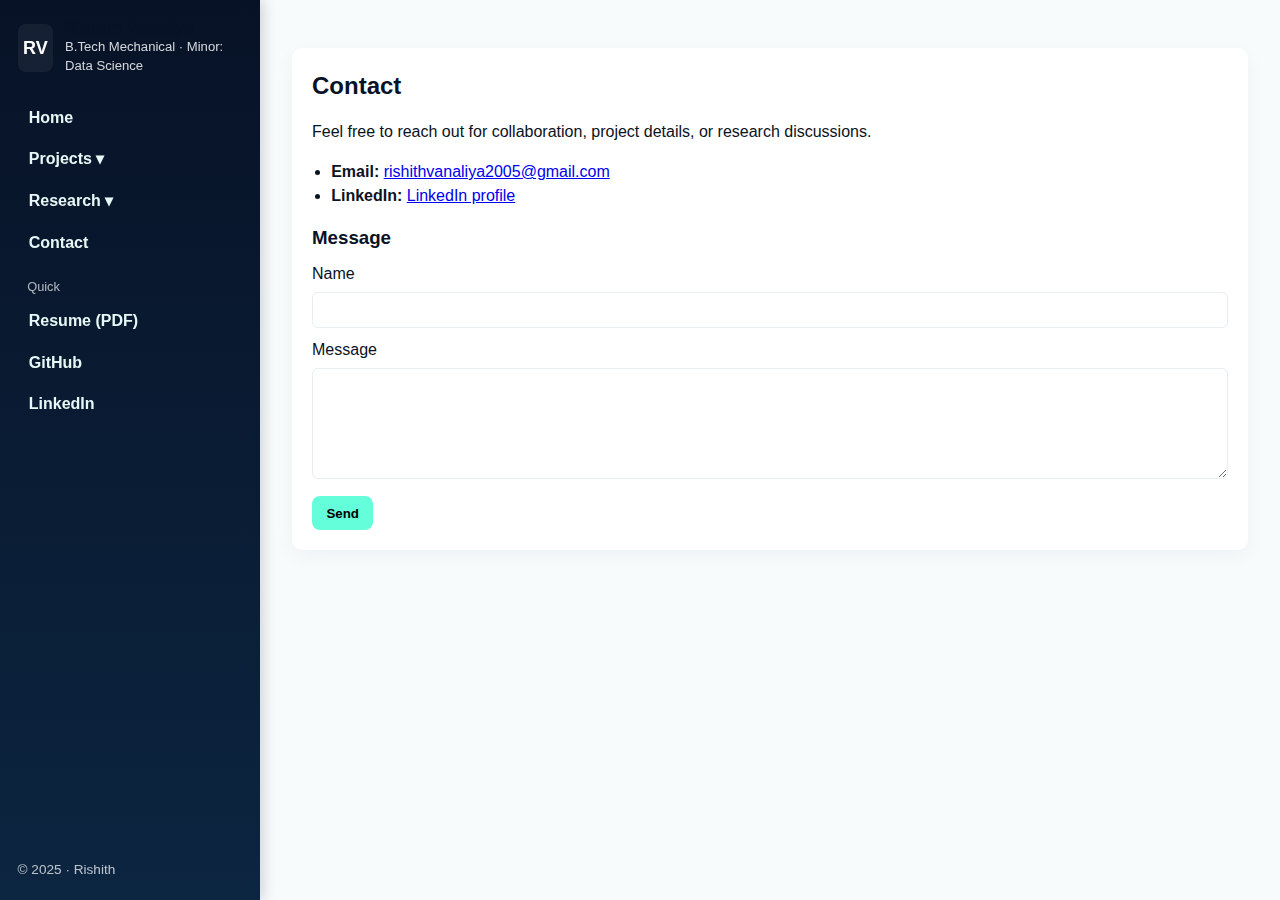
<file: contact.html>
<!doctype html>
<html lang="en">
<head>
  <meta charset="utf-8" />
  <meta name="viewport" content="width=device-width,initial-scale=1" />
  <title>Contact — Rishith</title>
  <link rel="stylesheet" href="style.css" />
</head>
<body>
<aside class="sidebar" aria-label="Main navigation">
  <div class="brand">
    <div class="logo">RV</div>
    <div>
      <h1>Rishith Vanaliya</h1>
      <p>B.Tech Mechanical · Minor: Data Science</p>
    </div>
  </div>

  <nav>
    <ul>
      <li><a href="index.html">Home</a></li>

      <li class="dropdown" id="projectsDrop">
        <a href="projects.html" id="projectsToggle" aria-expanded="false" aria-controls="projectsMenu">Projects ▾</a>
        <ul id="projectsMenu" role="menu">
          <li role="none"><a role="menuitem" href="ddc.html">DDC (23,24,25)</a></li>
          <li role="none"><a role="menuitem" href="saeaerodesign.html">SAE Aero Design</a></li>
          <li role="none"><a role="menuitem" href="automated_cfd.html">Automated CFD Platform</a></li>
          <li role="none"><a role="menuitem" href="gearbox.html">Design of Gearbox</a></li>
          <li role="none"><a role="menuitem" href="technoxian.html">Technoxian</a></li>
        </ul>
      </li>

      <li class="dropdown" id="researchDrop">
        <a href="pinn.html" id="researchToggle" aria-expanded="false" aria-controls="researchMenu">Research ▾</a>
        <ul id="researchMenu" role="menu">
          <li role="none"><a role="menuitem" href="pinn.html">PINN — Navier–Stokes</a></li>
          <li role="none"><a role="menuitem" href="pinn_rfa.html">PINN — RF Ablation (RFA)</a></li>
        </ul>
      </li>

      <li><a href="contact.html">Contact</a></li>

      <li class="nav-section">Quick</li>
      <li><a href="Resume1%20(2).pdf" target="_blank">Resume (PDF)</a></li>
      <li><a href="#" target="_blank">GitHub</a></li>
      <li><a href="#" target="_blank">LinkedIn</a></li>
    </ul>
  </nav>

  <div style="margin-top:auto;font-size:0.85rem;color:rgba(255,255,255,0.72);padding:0 0.2rem">
    © 2025 · Rishith
  </div>
</aside>

  <main class="main">
<section class="page">
  <h2>Contact</h2>
  <p>Feel free to reach out for collaboration, project details, or research discussions.</p>

  <ul>
    <li><strong>Email:</strong> <a href="mailto:rishithvanaliya2005@gmail.com">rishithvanaliya2005@gmail.com</a> </li>
    <li><strong>LinkedIn:</strong> <a href="www.linkedin.com/in/rishith-vanaliya-238b2625a">LinkedIn profile</a></li>
  </ul>

  <h3 style="margin-top:1rem">Message</h3>
  <form action="mailto:rishithvanaliya2005@gmail.com" method="post" enctype="text/plain">
    <label style="display:block;margin-bottom:0.4rem">Name</label>
    <input type="text" name="name" style="padding:0.6rem;width:100%;border-radius:6px;border:1px solid #e6eef3;margin-bottom:0.6rem" />
    <label style="display:block;margin-bottom:0.4rem">Message</label>
    <textarea name="message" rows="6" style="padding:0.6rem;width:100%;border-radius:6px;border:1px solid #e6eef3;margin-bottom:0.6rem"></textarea>
    <button type="submit" style="background:var(--accent);border:none;padding:0.6rem 0.9rem;border-radius:8px;font-weight:700;cursor:pointer">Send</button>
  </form>
</section>

  </main>
<script>
document.addEventListener('DOMContentLoaded', () => {
  const toggles = [
    {wrapId: 'projectsDrop', toggleId: 'projectsToggle', menuId: 'projectsMenu'},
    {wrapId: 'researchDrop', toggleId: 'researchToggle', menuId: 'researchMenu'}
  ];

  toggles.forEach(({wrapId, toggleId, menuId}) => {
    const wrap = document.getElementById(wrapId);
    const toggle = document.getElementById(toggleId);
    const menu = document.getElementById(menuId);

    if (!wrap || !toggle || !menu) return;

    // open/close on header click only
    toggle.addEventListener('click', (e) => {
      e.preventDefault(); // header controls dropdown, not navigation
      const opening = !wrap.classList.contains('open');
      // close any other open dropdowns
      document.querySelectorAll('.dropdown.open').forEach(d => {
        if (d !== wrap) d.classList.remove('open');
      });
      wrap.classList.toggle('open', opening);
      toggle.setAttribute('aria-expanded', String(opening));
    });

    // Allow middle-click on header to open page in new tab
    toggle.addEventListener('auxclick', (e) => {
      if (e.button === 1) window.open(toggle.href, '_blank');
    });

    // Close dropdown when clicking outside
    document.addEventListener('click', (e) => {
      if (!wrap.contains(e.target) && wrap.classList.contains('open')) {
        wrap.classList.remove('open');
        toggle.setAttribute('aria-expanded', 'false');
      }
    });

    // Keyboard: toggle with Enter/Space when focused
    toggle.addEventListener('keydown', (e) => {
      if (e.key === 'Enter' || e.key === ' ') {
        e.preventDefault();
        toggle.click();
      }
    });
  });
});
</script>

</body>
</html>
</file>
<file: style.css>
/* style.css — Left sidebar layout, dropdown, gallery, responsive */

/* ---------- THEME / VARS ---------- */
:root {
  --bg: #f7fbfc;
  --nav: #071226;
  --nav-2: #0c2540;
  --accent: #64ffda;
  --muted: #6b7280;
  --card: #ffffff;
  --max-width: 1100px;
  --sidebar-w: 260px;
  --radius: 10px;
  --shadow: 0 6px 18px rgba(12,28,44,0.06);
}

* { box-sizing: border-box; }
html, body { height: 100%; }
body {
  margin: 0;
  font-family: "Inter", "Segoe UI", Arial, sans-serif;
  background: var(--bg);
  color: #071226;
  -webkit-font-smoothing: antialiased;
  -moz-osx-font-smoothing: grayscale;
  line-height: 1.5;
}

/* ---------- SIDEBAR ---------- */
.sidebar {
  position: fixed;
  left: 0;
  top: 0;
  bottom: 0;
  width: var(--sidebar-w);
  background: linear-gradient(180deg, var(--nav), var(--nav-2));
  color: #fff;
  padding: 1.25rem 0.9rem;
  display: flex;
  flex-direction: column;
  gap: 0.9rem;
  box-shadow: 4px 0 12px rgba(2,6,23,0.15);
  z-index: 40;
}

.brand {
  display: flex;
  gap: 0.75rem;
  align-items: center;
  padding: 0 0.2rem;
}
.logo {
  width: 48px;
  height: 48px;
  border-radius: 8px;
  background: rgba(255,255,255,0.06);
  display: flex;
  align-items: center;
  justify-content: center;
  font-weight: 700;
  font-size: 18px;
}
.brand h1 {
  margin: 0;
  font-size: 1.05rem;
  line-height: 1;
}
.brand p {
  margin: 0;
  font-size: 0.82rem;
  color: rgba(255,255,255,0.82);
}

/* nav */
.sidebar nav { margin-top: 0.4rem; padding: 0 0.2rem; }
.sidebar ul {
  list-style: none; margin: 0; padding: 0;
}
.sidebar a {
  display: block;
  color: #e6f7f5;
  text-decoration: none;
  padding: 0.55rem 0.7rem;
  border-radius: 8px;
  font-weight: 600;
}
.sidebar a:hover { background: rgba(255,255,255,0.04); color: var(--accent); }

.nav-section {
  margin-top: 0.6rem;
  color: rgba(255,255,255,0.68);
  font-size: 0.8rem;
  padding: 0.25rem 0.6rem;
}

/* dropdown */
.dropdown > a { display: flex; justify-content: space-between; align-items: center; }
.dropdown ul {
  list-style: none; margin: 0.35rem 0 0 0; padding: 0.25rem; display: none;
  border-left: 2px solid rgba(255,255,255,0.04);
}
.dropdown.open ul { display: block; }
.dropdown ul a { font-weight: 500; padding: 0.45rem 0.6rem; border-radius: 6px; color: #dff6f0; }
.dropdown ul a:hover { background: rgba(255,255,255,0.03); color: var(--accent); }

/* ---------- MAIN / PAGE ---------- */
.main {
  margin-left: var(--sidebar-w);
  padding: 2rem;
  max-width: var(--max-width);
  margin-right: auto;
}

/* card/header */
.header-card {
  background: var(--card);
  padding: 1.4rem;
  border-radius: 12px;
  box-shadow: var(--shadow);
  display: flex;
  gap: 1.25rem;
  align-items: center;
  margin-bottom: 1.25rem;
}
.header-card img.avatar {
  width: 110px;
  height: 110px;
  object-fit: cover;
  border-radius: 12px;
  border: 3px solid #fff;
  box-shadow: 0 6px 20px rgba(12,28,44,0.08);
}
.header-card .intro h1 { margin: 0; font-size: 1.4rem; }
.header-card .intro p { margin: 0.35rem 0 0 0; color: var(--muted); }

/* quick links */
.quick-links { display: flex; gap: 0.5rem; flex-wrap: wrap; margin-top: 0.6rem; }
.quick-links a {
  background: transparent; border: 1px solid #e6eef3; padding: 0.4rem 0.6rem;
  border-radius: 8px; font-weight: 600; color: #071226; text-decoration: none;
}
.quick-links a:hover { background: #f0fffb; border-color: var(--accent); }

/* sections */
section.page {
  margin-top: 1rem;
  background: var(--card);
  padding: 1.25rem;
  border-radius: 10px;
  box-shadow: 0 6px 20px rgba(12,28,44,0.04);
}

/* gallery */
.gallery {
  display: grid;
  grid-template-columns: repeat(auto-fit, minmax(220px, 1fr));
  gap: 12px;
  margin-top: 0.8rem;
}
.gallery figure { margin: 0; background: #f8fafb; padding: 8px; border-radius: 8px; overflow: hidden; }
.gallery img, .gallery video {
  width: 100%; height: 160px; object-fit: cover; border-radius: 6px; display: block;
}
.gallery figcaption { font-size: 0.85rem; color: var(--muted); padding-top: 0.45rem; }

/* responsive text */
h1, h2, h3 { color: #071226; margin: 0 0 0.6rem 0; }
p, li { color: #0b1220; }
ul { padding-left: 1.2rem; }

/* footer */
.site-footer { margin-top: 1rem; text-align: center; color: var(--muted); font-size: 0.9rem; }

/* small screens */
@media (max-width: 880px) {
  .sidebar {
    position: relative; width: 100%; height: auto; flex-direction: row;
    padding: 0.6rem; gap: 0.6rem; align-items: center;
  }
  .main { margin-left: 0; padding: 1rem; }
  .header-card { flex-direction: column; align-items: flex-start; gap: 0.75rem; }
  .header-card img.avatar { width: 86px; height: 86px; }
}
</file>
